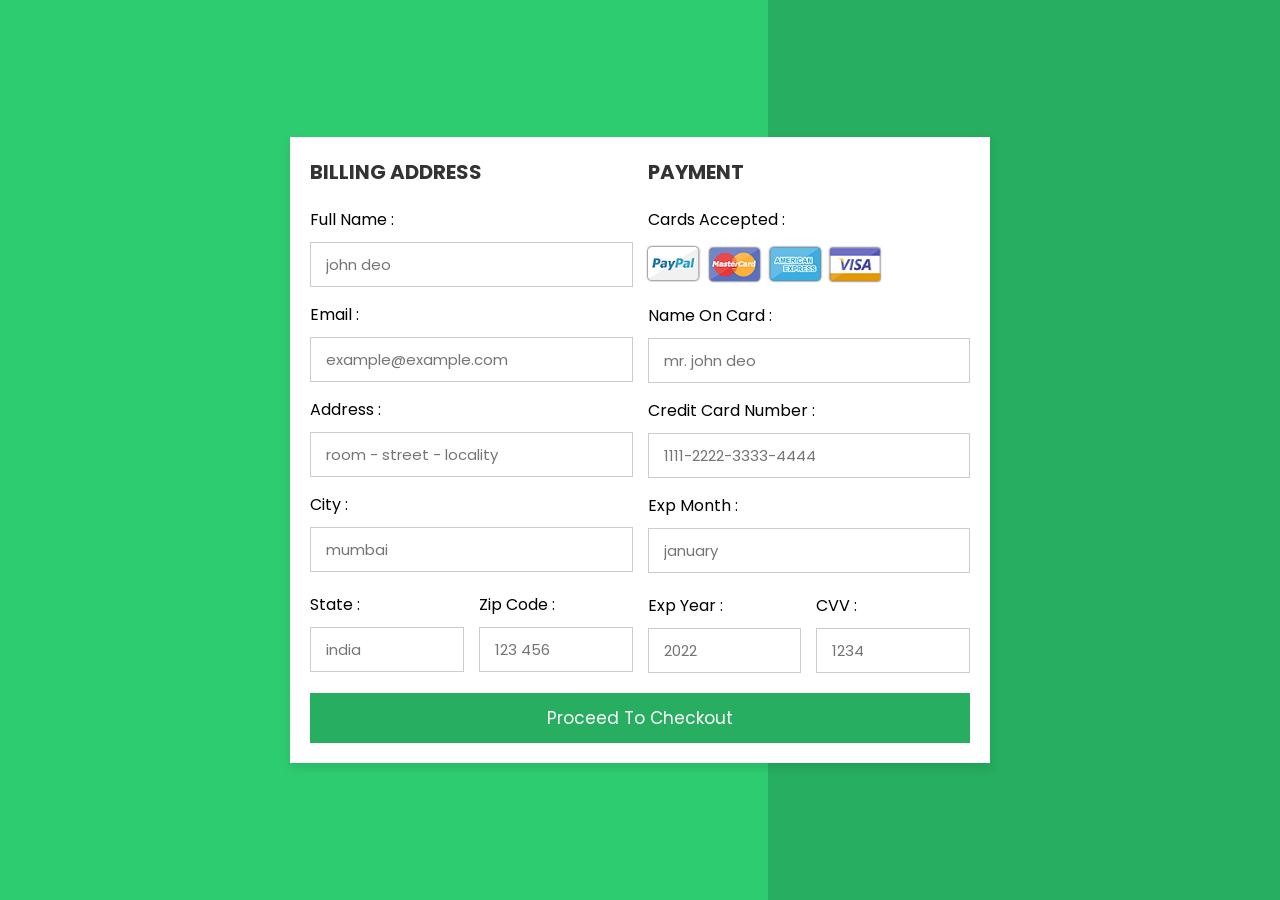
<file: login/gateway.html>
<!DOCTYPE html>
<html lang="en">
<head>
    <meta charset="UTF-8">
    <meta http-equiv="X-UA-Compatible" content="IE=edge">
    <meta name="viewport" content="width=device-width, initial-scale=1.0">
    
    <!-- custom css file link  -->
    <link rel="stylesheet" href="style.css">

</head>
<body>

<div class="container">

    <form action="">

        <div class="row">

            <div class="col">

                <h3 class="title">billing address</h3>

                <div class="inputBox">
                    <span>full name :</span>
                    <input type="text" placeholder="john deo">
                </div>
                <div class="inputBox">
                    <span>email :</span>
                    <input type="email" placeholder="example@example.com">
                </div>
                <div class="inputBox">
                    <span>address :</span>
                    <input type="text" placeholder="room - street - locality">
                </div>
                <div class="inputBox">
                    <span>city :</span>
                    <input type="text" placeholder="mumbai">
                </div>

                <div class="flex">
                    <div class="inputBox">
                        <span>state :</span>
                        <input type="text" placeholder="india">
                    </div>
                    <div class="inputBox">
                        <span>zip code :</span>
                        <input type="text" placeholder="123 456">
                    </div>
                </div>

            </div>

            <div class="col">

                <h3 class="title">payment</h3>

                <div class="inputBox">
                    <span>cards accepted :</span>
                    <img src="images/card_img.png" alt="">
                </div>
                <div class="inputBox">
                    <span>name on card :</span>
                    <input type="text" placeholder="mr. john deo">
                </div>
                <div class="inputBox">
                    <span>credit card number :</span>
                    <input type="number" placeholder="1111-2222-3333-4444">
                </div>
                <div class="inputBox">
                    <span>exp month :</span>
                    <input type="text" placeholder="january">
                </div>

                <div class="flex">
                    <div class="inputBox">
                        <span>exp year :</span>
                        <input type="number" placeholder="2022">
                    </div>
                    <div class="inputBox">
                        <span>CVV :</span>
                        <input type="text" placeholder="1234">
                    </div>
                </div>

            </div>
    
        </div>

        <input type="submit" value="proceed to checkout" class="submit-btn">

    </form>

</div>    
    
</body>
</html>
</file>
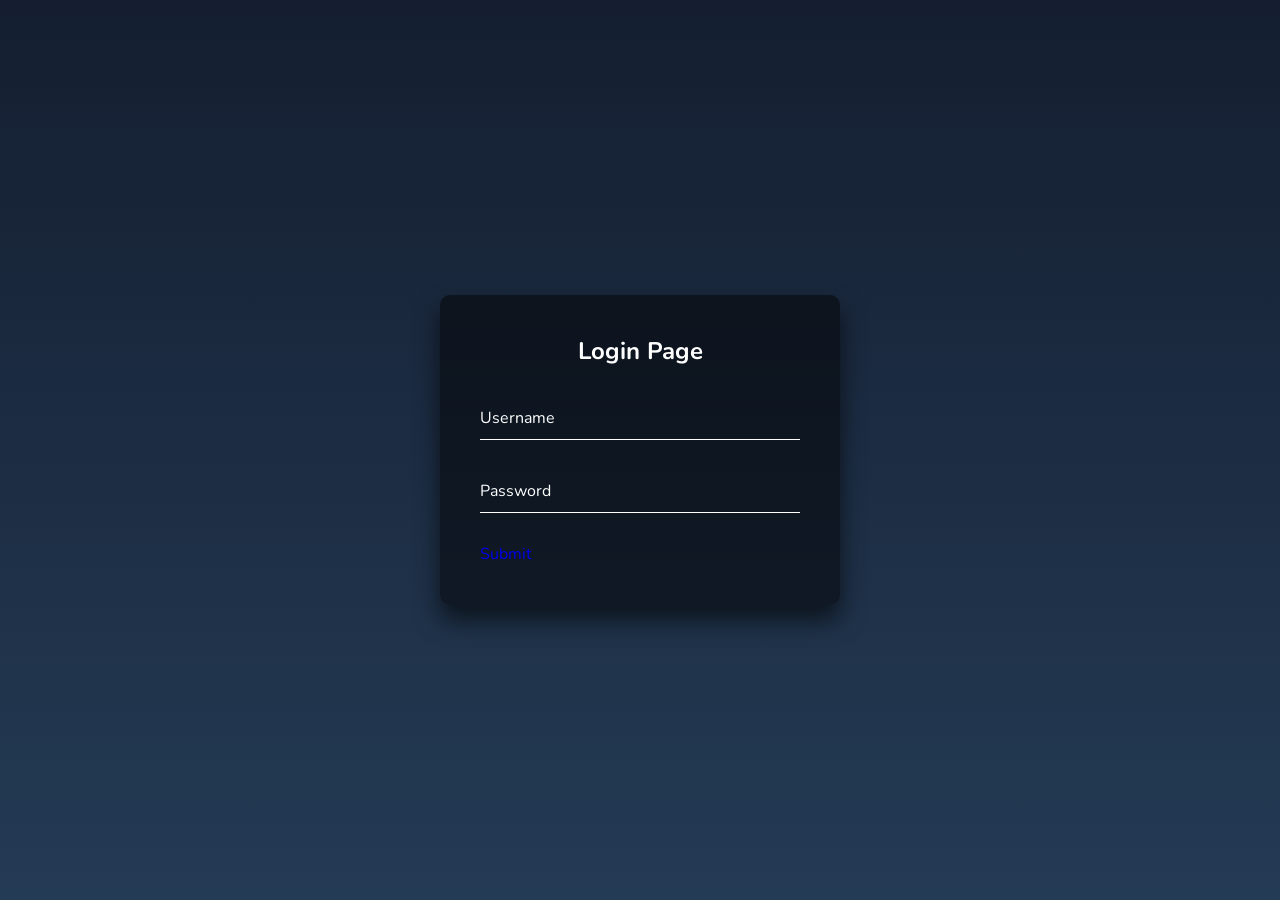
<file: login/loginpage1.html>
<html>
<head>
    <title>log in page</title>
    
</head>
<link rel="stylesheet" href="page.css" >
<body>
    <div class="login-box">
        <h2>Login Page </h2>
        <form>
        <div class="user-box">
        <input type="text" name="" required="">
        <label>Username</label>
        </div>
        <div class="user-box">
        <input type="password" name="" required="">
        <label>Password</label>
        </div>
        <a href="#">
        <span></span>
        <span></span>
        <span></span>
        <span></span>
        Submit
        </a>
        </form>
        </div>
</body>
</html>
</file>
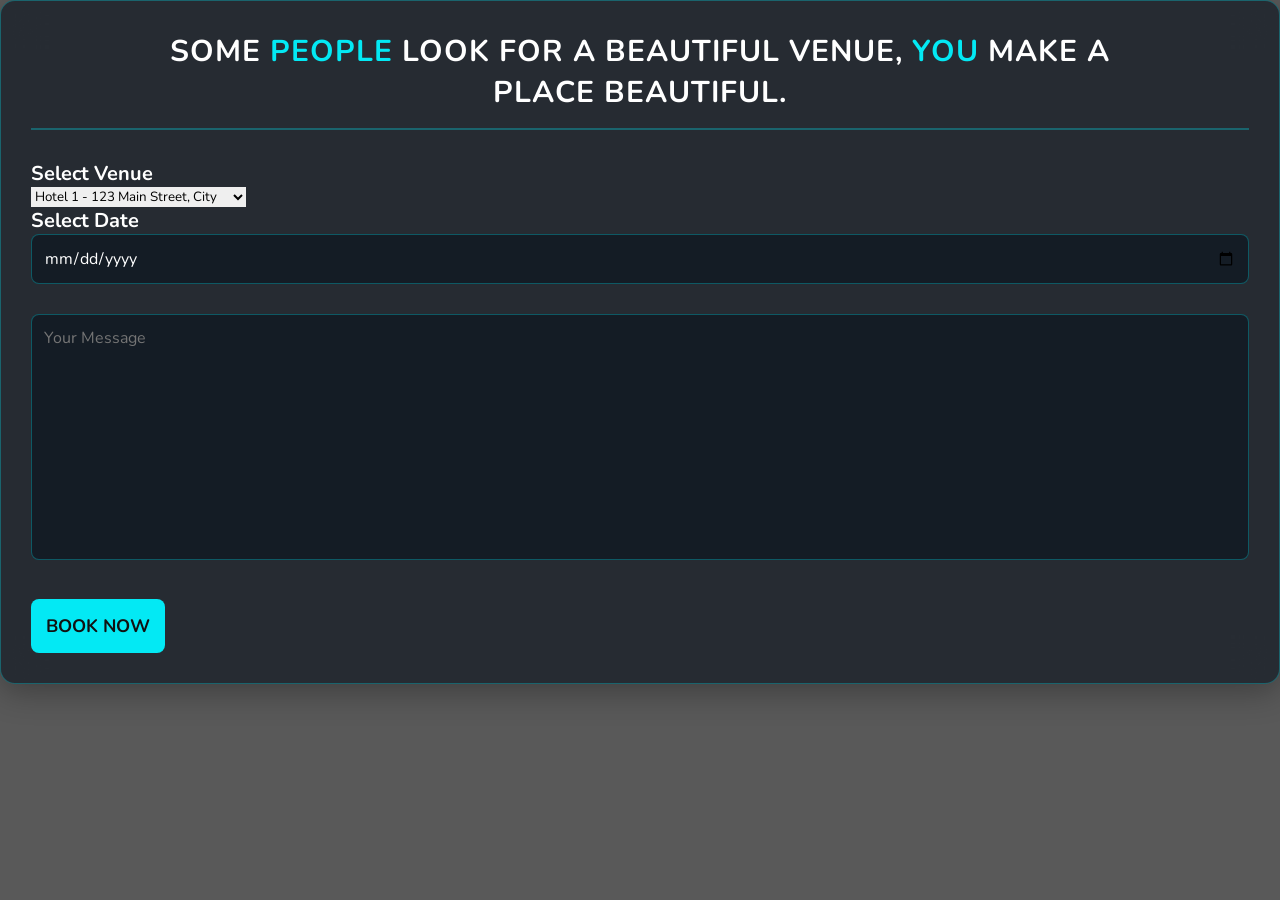
<file: login/checkout/checkout.html>
<!DOCTYPE html>
<html lang="en">
<head>
    <meta charset="UTF-8">
    <meta name="viewport" content="width=device-width, initial-scale=1.0">
    <link rel="stylesheet" href="checkout.css">
    <title>Hotel Reservation</title>
</head>
<body>
    <section class="contact" id="contact">
        <div class="content">
            <h3 class="heading">Some <span>people</span> look for a beautiful venue, <span>You</span> make a place beautiful.</h3>
        </div>
        <form name="form" action="../login/gateway.php" onsubmit="return validateform()" method="post">
            <div class="inputbox" style="display: flex;flex-direction: column;">
                <!-- Dropdown for hotel names with images and addresses -->
                <div style="flex: 1;">
                    <h3 class="heading" style="font-size: 2rem;color: white;font-weight: bold;">Select Venue</h3>
                    <div class="dropdown">
                        <select id="hotel" name="hotel" onchange="updateBackground()">
                            <option value="hotel1">Hotel 1 - 123 Main Street, City</option>
                            <option value="hotel2">Hotel 2 - 456 Oak Avenue, Town</option>
                            <option value="hotel3">Hotel 3 - 789 Pine Road, Village</option>
                        </select>
                    </div>
                </div>
                <div style="flex: 1;">
                    <!-- Date input -->
                    <h3 class="heading" style="font-size: 2rem;color: white;font-weight: bold;">Select Date</h3>
                    <input type="date" id="date" name="date" style="color: white;" >
                </div>
            </div>
            <textarea name="message" placeholder="Your Message" id="" cols="30" rows="10" required></textarea>
            <input type="submit" value="Book Now" class="btn" style="font-weight: bold;">  
        </form>
    </section>

    <script>
        function updateBackground() {
            // Get selected hotel value
            var selectedHotel = document.getElementById("hotel").value;

            // Update background image of the body based on the selected hotel
            document.body.style.background = "url('" + getBackgroundImage(selectedHotel) + "') fixed center/cover";
        }

        function getBackgroundImage(hotel) {
            switch (hotel) {
                case 'hotel1':
                    return 'birthday2.jpg'; // Update with the correct URL for Hotel 1
                case 'hotel2':
                    return 'birthday3.jpg'; // Update with the correct URL for Hotel 2
                case 'hotel3':
                    return 'download.jpg'; // Update with the correct URL for Hotel 3
                default:
                    return '../IMAGES/bg.png'; // Default image URL
            }
        }

        

        

    </script>
</body>
</html>
</file>
<file: login/style.css>
@import url('https://fonts.googleapis.com/css2?family=Poppins:wght@100;300;400;500;600&display=swap');

*{
  font-family: 'Poppins', sans-serif;
  margin:0; padding:0;
  box-sizing: border-box;
  outline: none; border:none;
  text-transform: capitalize;
  transition: all .2s linear;
}

.container{
  display: flex;
  justify-content: center;
  align-items: center;
  padding:25px;
  min-height: 100vh;
  background: linear-gradient(90deg, #2ecc71 60%, #27ae60 40.1%);
}

.container form{
  padding:20px;
  width:700px;
  background: #fff;
  box-shadow: 0 5px 10px rgba(0,0,0,.1);
}

.container form .row{
  display: flex;
  flex-wrap: wrap;
  gap:15px;
}

.container form .row .col{
  flex:1 1 250px;
}

.container form .row .col .title{
  font-size: 20px;
  color:#333;
  padding-bottom: 5px;
  text-transform: uppercase;
}

.container form .row .col .inputBox{
  margin:15px 0;
}

.container form .row .col .inputBox span{
  margin-bottom: 10px;
  display: block;
}

.container form .row .col .inputBox input{
  width: 100%;
  border:1px solid #ccc;
  padding:10px 15px;
  font-size: 15px;
  text-transform: none;
}

.container form .row .col .inputBox input:focus{
  border:1px solid #000;
}

.container form .row .col .flex{
  display: flex;
  gap:15px;
}

.container form .row .col .flex .inputBox{
  margin-top: 5px;
}

.container form .row .col .inputBox img{
  height: 34px;
  margin-top: 5px;
  filter: drop-shadow(0 0 1px #000);
}

.container form .submit-btn{
  width: 100%;
  padding:12px;
  font-size: 17px;
  background: #27ae60;
  color:#fff;
  margin-top: 5px;
  cursor: pointer;
}

.container form .submit-btn:hover{
  background: #2ecc71;
}
</file>
<file: login/page.css>
@import url('https://fonts.googleapis.com/css2?family=Nunito:wght@200;600;700&display=swap');

:root{
    --main-color:#03e9f4;
}


*{
    font-family: 'Nunito', sans-serif;
    margin: 0;
    padding: 0;
    box-sizing: none;
    border:none;
    text-decoration: none;
    /* text-transform: capitalize; */
    transition: .2s linear;
}

html {
  height: 100%;
}

body {
  margin: 0;
  padding: 0;
  font-family: sans-serif;
  background: linear-gradient(#141e30, #243b55);
}

.btn{
  margin-top: 1rem;
  text-decoration: none;
  display: inline-block;
  padding: .5rem;
  font-size: 1rem;
  border-radius: .5rem;
  background: #fdfcfc;
  color: black;
  cursor: pointer;
  font-weight: 600;
}

.heading{
  text-align: center;
  padding-bottom: 2rem;
  color:#fff;
  text-transform: uppercase;
  font-size: 3rem;
}

.heading span{
  color:var(--main-color);
  /* text-transform: uppercase; */
}

.btn{
  margin-top: 1rem;
  display: inline-block;
  padding: 0.5rem;
  font-size: 1rem;
  border-radius: .5rem;
  background: #fdfcfc;
  color: black;
  cursor: pointer;
  font-weight: 600;
}

.btn:hover{
  background: var(--main-color);
}

.header{
  position: fixed;
  top: 0;
  left: 0;
  right: 0;
  z-index: 10000;
  background: rgba(0,0,0,0.5);
  backdrop-filter: blur(10px);
  display: flex;
  justify-content: space-between;
  padding: 0.5rem 7%;
  align-items: center;
}

.header .main{
  font-weight: bolder;
  color: #fff;
  font-size: 2rem;;
}

.header .main .logo{
  width: 10%;
  height: 100%;
  padding-left: -20rem;
  margin-right: 0.5rem;
}

.header .main span{
  color: var(--main-color);
}

.header nav{
  padding-top: 2rem;
}

.header .navbar a{
  font-size: 1.7rem;
  color: #fff;
  font-weight: bold;
  margin-left: 2rem;
}

.header .navbar a:hover{
  color:var(--main-color);
}

/* Hide dropdown content by default */
.dropdown-content {
  display: none;
  position: absolute;
  background: rgba(0,0,0);
  min-width: 60px;
  box-shadow: 0px 8px 16px 0px rgba(0,0,0,0.2);
  z-index: 10;
justify-content:center;
}

/* Style the links inside the dropdown */
.dropdown-content a {
  color: black;
  padding: 12px 16px;
  text-decoration: none;
  display: block;
}

/* Change color of dropdown links on hover */
.dropdown-content a:hover {
  background: rgba(0,0,0,0.5);
  backdrop-filter: blur(10px);
}

/* Show dropdown content when hovering over dropdown link */
.dropdown:hover .dropdown-content {
  display: block;
}


#menu-bars{
  font-size: 3rem;
  color: #fff;
  cursor: pointer;
  display:none;
}

.login-box {
  position: absolute;
  top: 50%;
  left: 50%;
  width: 400px;
  padding: 40px;
  transform: translate(-50%, -50%);
  background: rgba(0, 0, 0, 0.5);
  box-sizing: border-box;
  box-shadow: 0 15px 25px rgba(0, 0, 0, 0.6);
  border-radius: 10px;
}

.login-box h2 {
  margin: 0 0 30px;
  padding: 0;
  color: #fff;
  text-align: center;
}

.login-box .user-box {
  position: relative;
}

.login-box .user-box input {
  width: 100%;
  padding: 10px 0;
  font-size: 16px;
  color: #fff;
  margin-bottom: 30px;
  border: none;
  border-bottom: 1px solid #fff;
  outline: none;
  background: transparent;
}

.login-box .user-box label {
  position: absolute;
  top: 0;
  left: 0;
  padding: 10px 0;
  font-size: 16px;
  color: #fff;
  pointer-events: none;
  transition: 0.5s;
}

.login-box .user-box input:focus ~ label,
.login-box .user-box input:valid ~ label {
  top: -20px;
  left: 0;
  color: #03e9f4;
  font-size: 12px;
}

.login-box .signup-link{
  color: #fff;
  text-align: center;
  margin-top: 20px;
}

.login-box .signup-link a {
  position: relative;
  display: inline-block;
  padding: 10px 20px;
  color: #fff;
  font-size: 16px;
  text-decoration: none;
  text-transform: uppercase;
  overflow: hidden;
  transition: 0.5s;
  margin-top: 20px;
  letter-spacing: 4px;
  border: 2px solid #03e9f4;
  border-radius: 5px;
}

.login-box .signup-link a:hover {
  color: #000;
  border: 2px solid #fff;
  
}

/* Add styles for the signup link */

/* Keep the existing styles for the form and other elements */
</file>
<file: login/checkout/checkout.css>
@import url('https://fonts.googleapis.com/css2?family=Nunito:wght@200;400;600;700&display=swap');

:root {
    --main-color: #03e9f4;
    --bg-card: rgba(18, 25, 35, 0.7);
    --border-color: rgba(3, 233, 244, 0.3);
    --hover-color: rgba(3, 233, 244, 0.1);
}

* {
    font-family: 'Nunito', sans-serif;
    margin: 0;
    padding: 0;
    box-sizing: border-box;
    border: none;
    text-decoration: none;
    transition: .2s linear;
}

html {
    font-size: 62.5%;
    overflow-x: hidden;
    scroll-behavior: smooth;
}

html::-webkit-scrollbar {
    width: 0.8rem;
}

html::-webkit-scrollbar-track {
    background: #111;
}

html::-webkit-scrollbar-thumb {
    background: var(--main-color);
    border-radius: 5rem;
}

body {
    background-color: rgba(0, 0, 0, 0.65);
    background-blend-mode: darken;
    min-height: 100vh;
    color: #fff;
}

/* Header styles */
.checkout-header {
    background: rgba(10, 15, 30, 0.85);
    backdrop-filter: blur(10px);
    display: flex;
    justify-content: space-between;
    align-items: center;
    padding: 2rem 5%;
    border-bottom: 2px solid var(--border-color);
    position: sticky;
    top: 0;
    z-index: 1000;
}

.checkout-header .logo {
    font-size: 2.5rem;
    font-weight: bold;
    color: #fff;
    text-transform: uppercase;
}

.checkout-header .logo span {
    color: var(--main-color);
}

.checkout-header .back-btn {
    font-size: 1.6rem;
    color: #fff;
    border: 1px solid var(--border-color);
    padding: 0.8rem 1.6rem;
    border-radius: 0.5rem;
    background: transparent;
}

.checkout-header .back-btn:hover {
    background: var(--main-color);
    color: #111;
    font-weight: bold;
}

/* Split layout */
.checkout-container {
    display: flex;
    flex-wrap: wrap;
    max-width: 1200px;
    margin: 3rem auto;
    padding: 0 2rem;
    gap: 3rem;
}

.form-column {
    flex: 1 1 700px;
}

.invoice-column {
    flex: 1 1 350px;
    position: sticky;
    top: 10rem;
    align-self: flex-start;
}

/* Contact / Form section */
section.contact {
    background: var(--bg-card);
    backdrop-filter: blur(20px);
    border: 1px solid var(--border-color);
    border-radius: 1.5rem;
    padding: 3rem;
    box-shadow: 0 8px 32px rgba(0, 0, 0, 0.3);
}

.content {
    text-align: center;
    margin-bottom: 3rem;
    border-bottom: 2px solid var(--border-color);
    padding-bottom: 1.5rem;
}

.content h3 {
    font-size: 3rem;
    font-weight: 700;
    text-transform: uppercase;
    letter-spacing: 1px;
}

.content h3 span {
    color: var(--main-color);
}

/* Input Fields */
.dropdown-wrapper select,
.contact form input[type="date"],
.contact form textarea {
    width: 100%;
    background: rgba(10, 20, 30, 0.6);
    border: 1px solid var(--border-color);
    border-radius: 0.8rem;
    padding: 1.2rem;
    font-size: 1.6rem;
    color: #fff;
    margin-bottom: 1.5rem;
    outline: none;
}

.dropdown-wrapper select {
    cursor: pointer;
}

.dropdown-wrapper select option {
    background-color: #1a2230;
    color: #fff;
}

.contact form textarea {
    resize: none;
    margin-top: 1.5rem;
}

.dropdown-wrapper select:focus,
.contact form input[type="date"]:focus,
.contact form textarea:focus {
    border-color: var(--main-color);
    box-shadow: 0 0 10px rgba(3, 233, 244, 0.4);
}

/* Custom Addon Selection Cards */
.customization-section {
    margin-bottom: 2rem;
}

.option-grid {
    display: grid;
    grid-template-columns: repeat(auto-fit, minmax(200px, 1fr));
    gap: 1.5rem;
    margin-top: 1rem;
}

.option-card, .option-card-checkbox {
    display: flex;
    align-items: center;
    padding: 1.5rem;
    background: rgba(10, 20, 30, 0.5);
    border: 1px solid rgba(255, 255, 255, 0.1);
    border-radius: 1rem;
    cursor: pointer;
    position: relative;
    user-select: none;
}

.option-card:hover, .option-card-checkbox:hover {
    border-color: var(--main-color);
    background: var(--hover-color);
}

.option-card input, .option-card-checkbox input {
    margin-right: 1.5rem;
    cursor: pointer;
    accent-color: var(--main-color);
    width: 1.8rem;
    height: 1.8rem;
}

.option-card span.card-title, .option-card-checkbox span.card-title {
    font-size: 1.4rem;
    color: #eee;
}

/* Checked states */
.option-card input:checked + span, .option-card-checkbox input:checked + span {
    color: var(--main-color);
    font-weight: bold;
}

.option-card:has(input:checked), .option-card-checkbox:has(input:checked) {
    border-color: var(--main-color);
    background: rgba(3, 233, 244, 0.05);
}

/* Submit button */
.contact form .btn {
    background-color: var(--main-color);
    color: #111;
    font-size: 1.8rem;
    padding: 1.5rem;
    border-radius: 0.8rem;
    cursor: pointer;
    font-weight: bold;
    text-transform: uppercase;
    margin-top: 2rem;
}

.contact form .btn:hover {
    background-color: #fff;
    box-shadow: 0 0 15px rgba(255, 255, 255, 0.4);
    transform: translateY(-2px);
}

/* Invoice Summary Card */
.invoice-summary-card {
    background: var(--bg-card);
    backdrop-filter: blur(20px);
    border: 1px solid var(--border-color);
    border-radius: 1.5rem;
    padding: 2.5rem;
    box-shadow: 0 8px 32px rgba(0, 0, 0, 0.3);
}

.summary-title {
    font-size: 2.2rem;
    font-weight: bold;
    color: var(--main-color);
    margin-bottom: 2rem;
    border-bottom: 1px solid var(--border-color);
    padding-bottom: 1rem;
    display: flex;
    align-items: center;
    gap: 1rem;
}

.summary-line {
    display: flex;
    justify-content: space-between;
    font-size: 1.5rem;
    margin-bottom: 1.5rem;
    color: #eee;
}

.summary-line.border-bottom {
    border-bottom: 1px solid rgba(255, 255, 255, 0.1);
    padding-bottom: 1.5rem;
}

.summary-line .label {
    color: #aaa;
}

.summary-line .val {
    font-weight: bold;
}

.dynamic-addons-list {
    margin: 1.5rem 0;
    max-height: 200px;
    overflow-y: auto;
}

.addon-row {
    display: flex;
    justify-content: space-between;
    font-size: 1.3rem;
    color: #03e9f4;
    margin-bottom: 0.8rem;
    padding-left: 1rem;
    border-left: 2px solid var(--main-color);
}

.summary-line.total-line {
    font-size: 2rem;
    border-top: 1px solid var(--border-color);
    padding-top: 1.5rem;
    margin-top: 2rem;
}

.summary-line.total-line .label {
    color: #fff;
    font-weight: bold;
}

.summary-line.total-line .val {
    color: var(--main-color);
}

.info-alert {
    background: rgba(3, 233, 244, 0.05);
    border: 1px solid rgba(3, 233, 244, 0.2);
    border-radius: 0.8rem;
    padding: 1.2rem;
    font-size: 1.2rem;
    color: #ccc;
    margin-top: 2rem;
    line-height: 1.5;
    display: flex;
    gap: 1rem;
    align-items: flex-start;
}

.info-alert i {
    color: var(--main-color);
    font-size: 1.6rem;
    margin-top: 0.2rem;
}

@media(max-width: 768px) {
    .checkout-container {
        flex-direction: column;
    }
    .invoice-column {
        position: static;
    }
}
</file>
